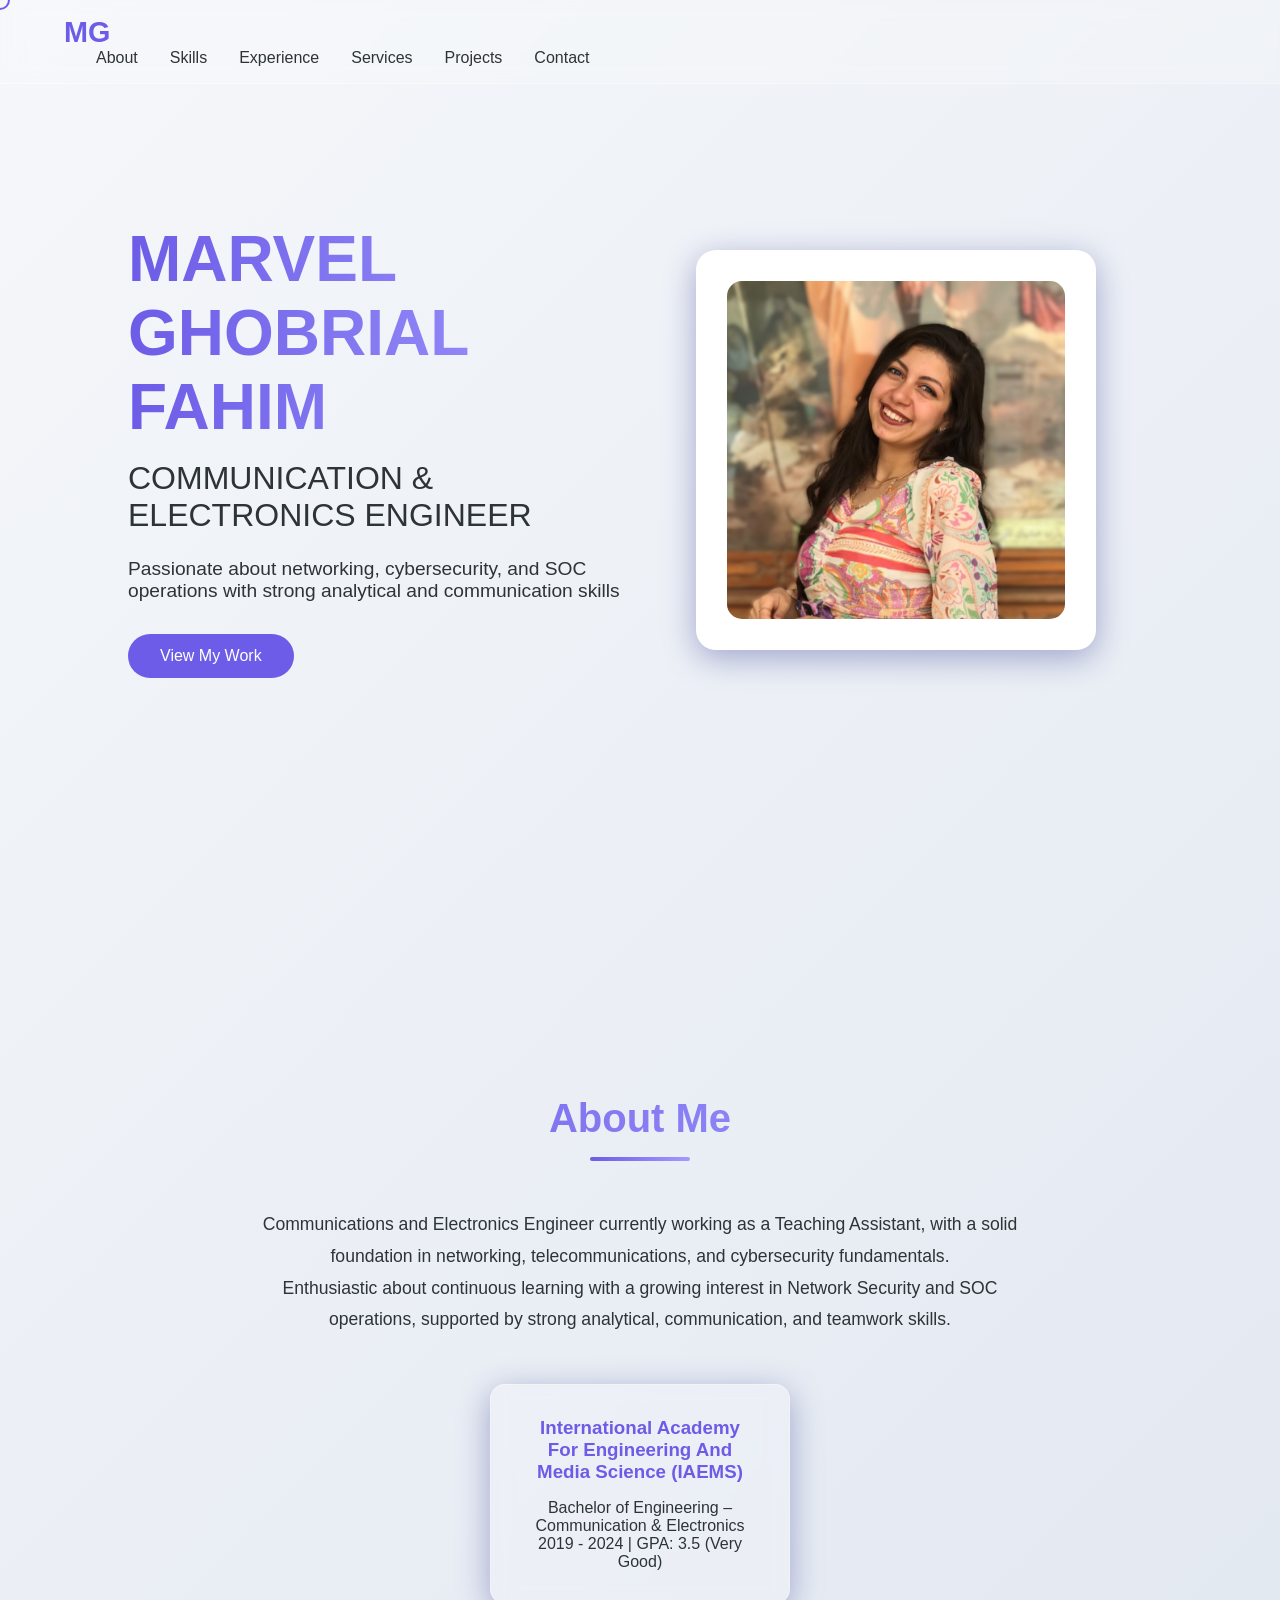
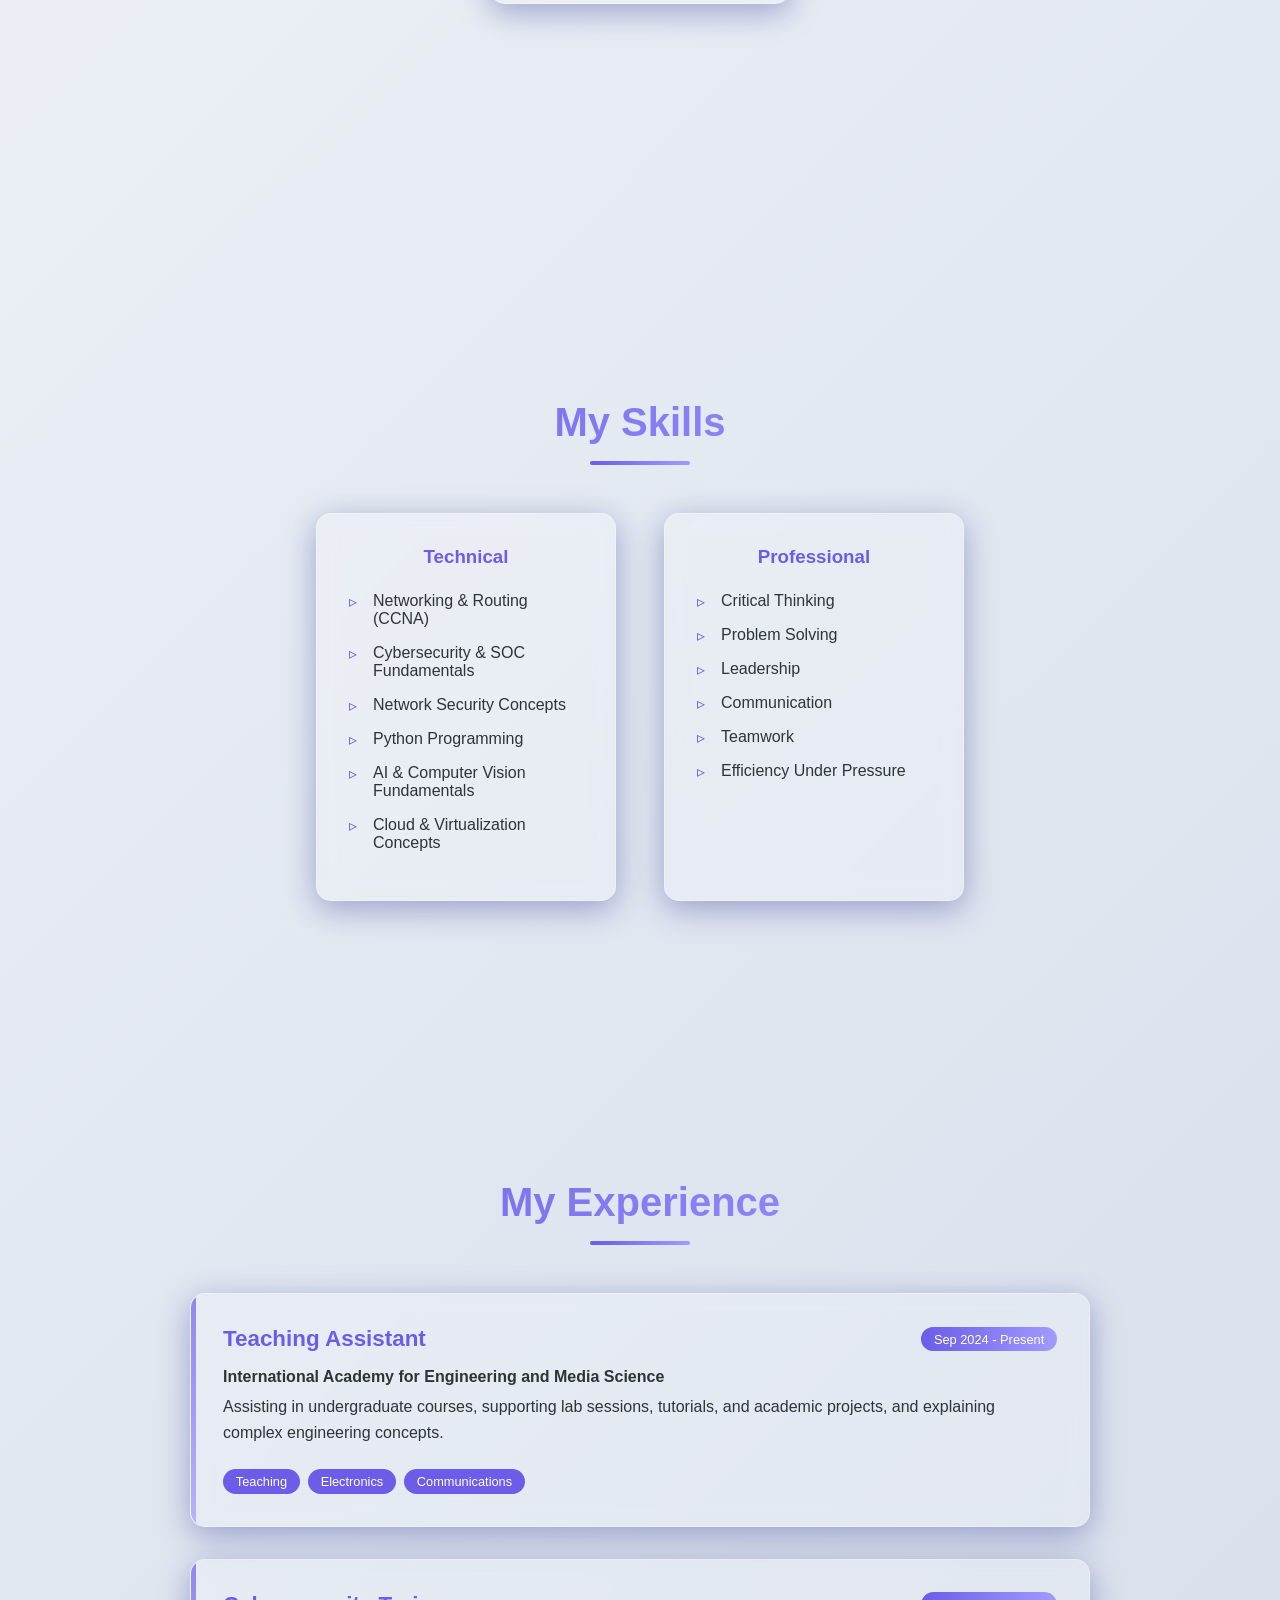
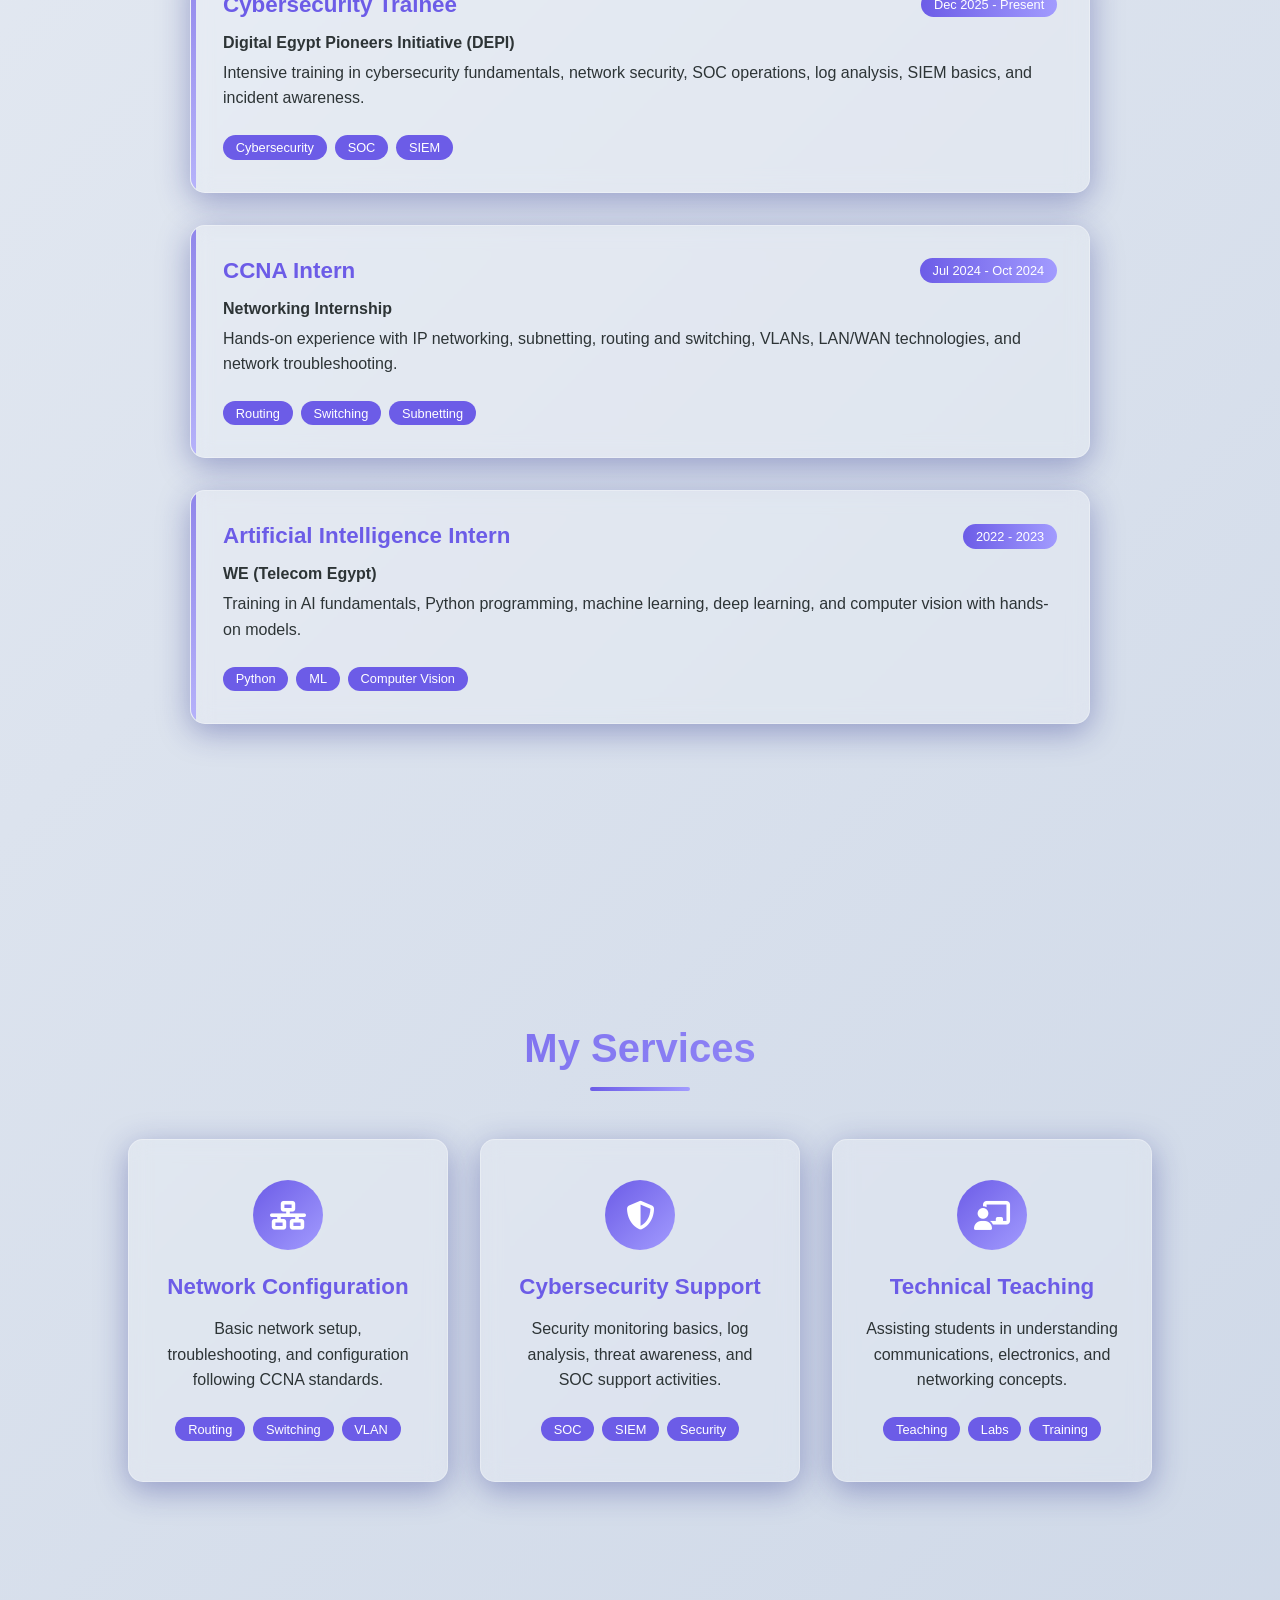
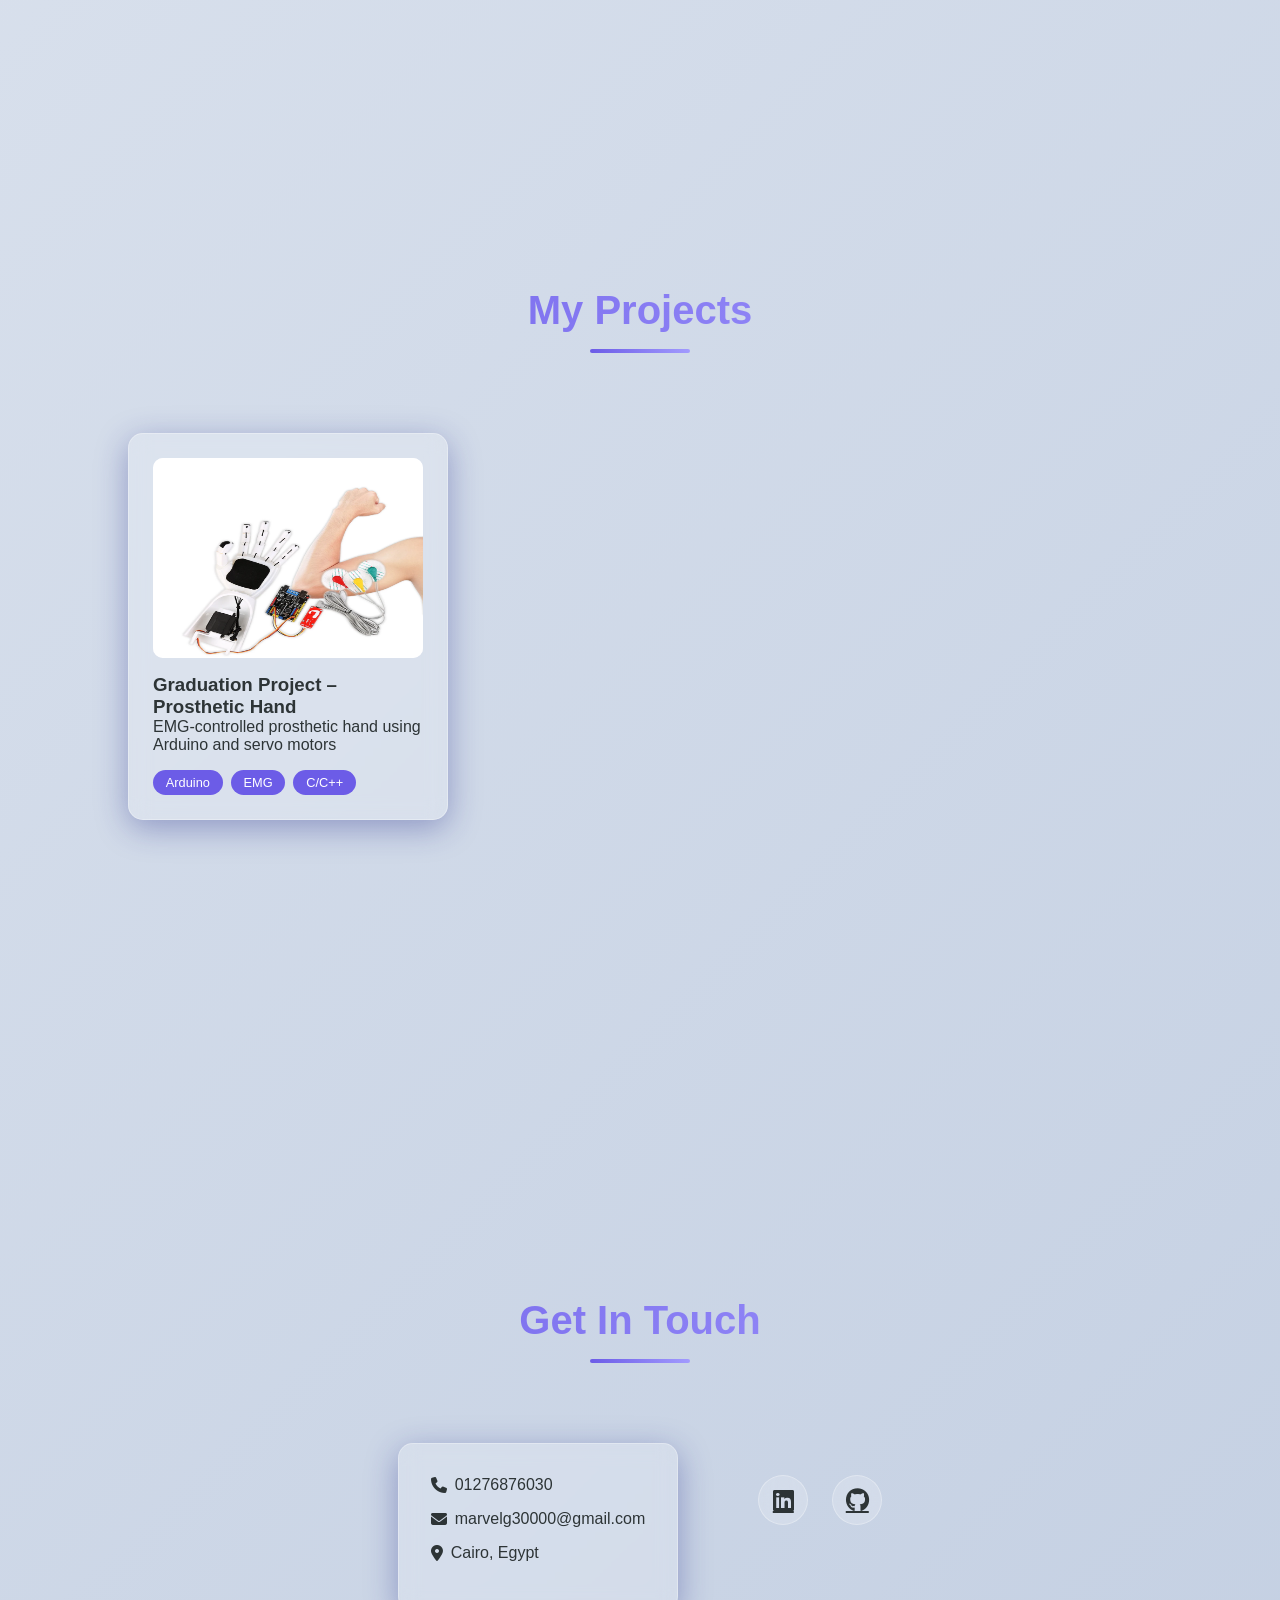
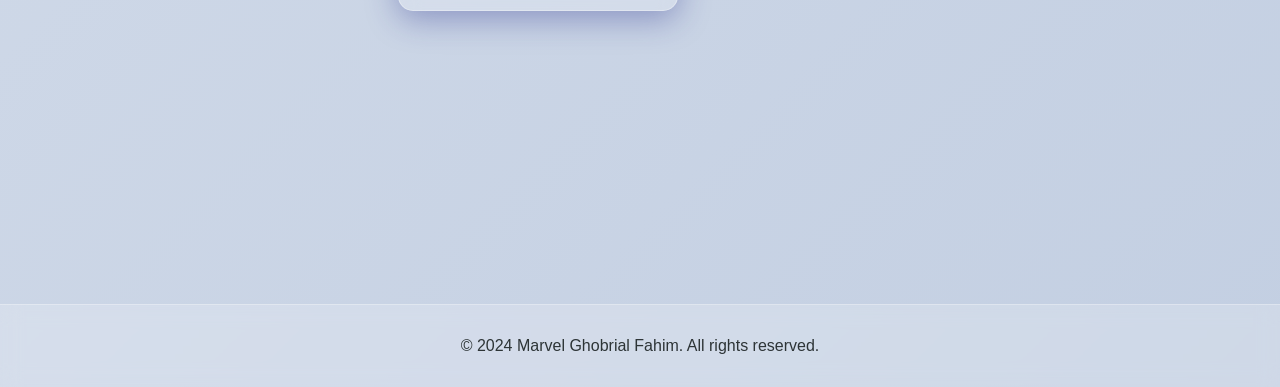
<file: index.html>
<!DOCTYPE html>
<html lang="en">
<head>
    <meta charset="UTF-8">
    <meta name="viewport" content="width=device-width, initial-scale=1.0">
    <title>Marvel Ghobrial Fahim | Communication & Electronics Engineer</title>
    <link rel="stylesheet" href="https://cdnjs.cloudflare.com/ajax/libs/font-awesome/6.4.0/css/all.min.css">
    <link rel="stylesheet" href="styles.css">
</head>
<body>
    <div class="cursor"></div>
    
    <header>
        <nav>
            <div class="logo">MG</div>
            <ul class="nav-links">
                <li><a href="#about">About</a></li>
                <li><a href="#skills">Skills</a></li>
                <li><a href="#experience">Experience</a></li>
                <li><a href="#services">Services</a></li>
                <li><a href="#projects">Projects</a></li>
                <li><a href="#contact">Contact</a></li>
            </ul>
            <div class="burger">
                <div class="line1"></div>
                <div class="line2"></div>
                <div class="line3"></div>
            </div>
        </nav>
    </header>

    <main>
        <section class="hero">
            <div class="hero-content">
                <h1 class="hero-title">MARVEL GHOBRIAL FAHIM</h1>
                <h2 class="hero-subtitle">COMMUNICATION & ELECTRONICS ENGINEER</h2>
                <p class="hero-text">
                    Passionate about networking, cybersecurity, and SOC operations with strong analytical and communication skills
                </p>
                <a href="#projects" class="cta-button">View My Work</a>
            </div>
            <div class="hero-image">
                <div class="image-placeholder">
                    <img src="marvel_photo.jpeg" alt="Marvel Ghobrial Fahim" class="profile-photo">
                </div>
            </div>
        </section>

        <section id="about" class="section about">
            <div class="section-header">
                <h2 class="section-title">About Me</h2>
                <div class="section-line"></div>
            </div>
            <div class="about-content">
                <p>
                    Communications and Electronics Engineer currently working as a Teaching Assistant, with a solid foundation
                    in networking, telecommunications, and cybersecurity fundamentals.
                </p>
                <p>
                    Enthusiastic about continuous learning with a growing interest in Network Security and SOC operations,
                    supported by strong analytical, communication, and teamwork skills.
                </p>
            </div>
            <div class="education">
                <div class="education-card">
                    <h3>International Academy For Engineering And Media Science (IAEMS)</h3>
                    <p>Bachelor of Engineering – Communication & Electronics</p>
                    <p>2019 - 2024 | GPA: 3.5 (Very Good)</p>
                </div>
            </div>
        </section>

        <section id="skills" class="section skills">
            <div class="section-header">
                <h2 class="section-title">My Skills</h2>
                <div class="section-line"></div>
            </div>
            <div class="skills-container">
                <div class="skill-category">
                    <h3>Technical</h3>
                    <ul>
                        <li>Networking & Routing (CCNA)</li>
                        <li>Cybersecurity & SOC Fundamentals</li>
                        <li>Network Security Concepts</li>
                        <li>Python Programming</li>
                        <li>AI & Computer Vision Fundamentals</li>
                        <li>Cloud & Virtualization Concepts</li>
                    </ul>
                </div>
                <div class="skill-category">
                    <h3>Professional</h3>
                    <ul>
                        <li>Critical Thinking</li>
                        <li>Problem Solving</li>
                        <li>Leadership</li>
                        <li>Communication</li>
                        <li>Teamwork</li>
                        <li>Efficiency Under Pressure</li>
                    </ul>
                </div>
            </div>
        </section>

        <section id="experience" class="section experience">
            <div class="section-header">
                <h2 class="section-title">My Experience</h2>
                <div class="section-line"></div>
            </div>
            <div class="experience-container">

                <div class="experience-card">
                    <div class="experience-header">
                        <h3>Teaching Assistant</h3>
                        <span class="experience-date">Sep 2024 - Present</span>
                    </div>
                    <p class="experience-company">International Academy for Engineering and Media Science</p>
                    <p class="experience-description">
                        Assisting in undergraduate courses, supporting lab sessions, tutorials, and academic projects,
                        and explaining complex engineering concepts.
                    </p>
                    <div class="experience-tech">
                        <span>Teaching</span>
                        <span>Electronics</span>
                        <span>Communications</span>
                    </div>
                </div>

                <div class="experience-card">
                    <div class="experience-header">
                        <h3>Cybersecurity Trainee</h3>
                        <span class="experience-date">Dec 2025 - Present</span>
                    </div>
                    <p class="experience-company">Digital Egypt Pioneers Initiative (DEPI)</p>
                    <p class="experience-description">
                        Intensive training in cybersecurity fundamentals, network security, SOC operations,
                        log analysis, SIEM basics, and incident awareness.
                    </p>
                    <div class="experience-tech">
                        <span>Cybersecurity</span>
                        <span>SOC</span>
                        <span>SIEM</span>
                    </div>
                </div>

                <div class="experience-card">
                    <div class="experience-header">
                        <h3>CCNA Intern</h3>
                        <span class="experience-date">Jul 2024 - Oct 2024</span>
                    </div>
                    <p class="experience-company">Networking Internship</p>
                    <p class="experience-description">
                        Hands-on experience with IP networking, subnetting, routing and switching,
                        VLANs, LAN/WAN technologies, and network troubleshooting.
                    </p>
                    <div class="experience-tech">
                        <span>Routing</span>
                        <span>Switching</span>
                        <span>Subnetting</span>
                    </div>
                </div>

                <div class="experience-card">
                    <div class="experience-header">
                        <h3>Artificial Intelligence Intern</h3>
                        <span class="experience-date">2022 - 2023</span>
                    </div>
                    <p class="experience-company">WE (Telecom Egypt)</p>
                    <p class="experience-description">
                        Training in AI fundamentals, Python programming, machine learning,
                        deep learning, and computer vision with hands-on models.
                    </p>
                    <div class="experience-tech">
                        <span>Python</span>
                        <span>ML</span>
                        <span>Computer Vision</span>
                    </div>
                </div>

            </div>
        </section>

        <section id="services" class="section services">
            <div class="section-header">
                <h2 class="section-title">My Services</h2>
                <div class="section-line"></div>
            </div>
            <div class="services-container">
                <div class="service-card">
                    <div class="service-icon">
                        <i class="fas fa-network-wired"></i>
                    </div>
                    <h3>Network Configuration</h3>
                    <p>Basic network setup, troubleshooting, and configuration following CCNA standards.</p>
                    <div class="service-tech">
                        <span>Routing</span>
                        <span>Switching</span>
                        <span>VLAN</span>
                    </div>
                </div>

                <div class="service-card">
                    <div class="service-icon">
                        <i class="fas fa-shield-alt"></i>
                    </div>
                    <h3>Cybersecurity Support</h3>
                    <p>Security monitoring basics, log analysis, threat awareness, and SOC support activities.</p>
                    <div class="service-tech">
                        <span>SOC</span>
                        <span>SIEM</span>
                        <span>Security</span>
                    </div>
                </div>

                <div class="service-card">
                    <div class="service-icon">
                        <i class="fas fa-chalkboard-teacher"></i>
                    </div>
                    <h3>Technical Teaching</h3>
                    <p>Assisting students in understanding communications, electronics, and networking concepts.</p>
                    <div class="service-tech">
                        <span>Teaching</span>
                        <span>Labs</span>
                        <span>Training</span>
                    </div>
                </div>
            </div>
        </section>

        <section id="projects" class="section projects">
            <div class="section-header">
                <h2 class="section-title">My Projects</h2>
                <div class="section-line"></div>
            </div>
            <div class="projects-grid">
                <div class="project-card">
                    <div class="project-image">
                        <img src="EMG.JPG.webp" class="project-image">
                    </div>
                    <h3>Graduation Project – Prosthetic Hand</h3>
                    <p>EMG-controlled prosthetic hand using Arduino and servo motors</p>
                    <div class="project-tech">
                        <span>Arduino</span>
                        <span>EMG</span>
                        <span>C/C++</span>
                    </div>
                </div>
            </div>
        </section>

        <section id="contact" class="section contact">
            <div class="section-header">
                <h2 class="section-title">Get In Touch</h2>
                <div class="section-line"></div>
            </div>
            <div class="contact-content">
                <div class="contact-info">
                    <p><i class="fas fa-phone"></i> 01276876030</p>
                    <p><i class="fas fa-envelope"></i> marvelg30000@gmail.com</p>
                    <p><i class="fas fa-map-marker-alt"></i> Cairo, Egypt</p>
                </div>
                <div class="social-links">
                    <a href="https://www.linkedin.com/in/marvel-ghobrial-fahim" target="_blank"><i class="fab fa-linkedin"></i></a>
                    <a href="https://github.com/marvelg30000-ux"><i class="fab fa-github"></i></a>
                </div>
            </div>
        </section>
    </main>

    <footer>
        <p>&copy; 2024 Marvel Ghobrial Fahim. All rights reserved.</p>
    </footer>

    <script src="script.js"></script>
</body>
</html>
</file>
<file: styles.css>
/* Base Styles */
:root {
    --primary: #6c5ce7;
    --secondary: #a29bfe;
    --dark: #2d3436;
    --light: #f5f6fa;
    --glass: rgba(255, 255, 255, 0.2);
    --glass-border: rgba(255, 255, 255, 0.3);
    --shadow: 0 8px 32px rgba(31, 38, 135, 0.37);
}

* {
    margin: 0;
    padding: 0;
    box-sizing: border-box;
    font-family: 'Poppins', sans-serif;
}

body {
    background: linear-gradient(135deg, #f5f7fa 0%, #c3cfe2 100%);
    color: var(--dark);
    overflow-x: hidden;
}

/* Cursor */
.cursor {
    width: 20px;
    height: 20px;
    border: 2px solid var(--primary);
    border-radius: 50%;
    position: fixed;
    transform: translate(-50%, -50%);
    pointer-events: none;
    z-index: 999;
    transition: all 0.1s ease;
    transition-property: transform, background;
    transform-origin: 100% 100%;
}

.cursor.hovered {
    transform: translate(-50%, -50%) scale(1.5);
    background: var(--primary);
    opacity: 0.5;
}

/* Navigation */
header {
    position: fixed;
    top: 0;
    left: 0;
    width: 100%;
    padding: 1rem 5%;
    display: flex;
    justify-content: space-between;
    align-items: center;
    z-index: 100;
    backdrop-filter: blur(10px);
    background: var(--glass);
    border-bottom: 1px solid var(--glass-border);
}

.logo {
    font-size: 1.8rem;
    font-weight: 700;
    color: var(--primary);
}

.nav-links {
    display: flex;
    list-style: none;
}

.nav-links li {
    margin-left: 2rem;
}

.nav-links a {
    color: var(--dark);
    text-decoration: none;
    font-weight: 500;
    transition: color 0.3s;
    position: relative;
}

.nav-links a:hover {
    color: var(--primary);
}

.nav-links a::after {
    content: '';
    position: absolute;
    width: 0;
    height: 2px;
    bottom: -5px;
    left: 0;
    background-color: var(--primary);
    transition: width 0.3s;
}

.nav-links a:hover::after {
    width: 100%;
}

.burger {
    display: none;
    cursor: pointer;
}

.burger div {
    width: 25px;
    height: 3px;
    background: var(--dark);
    margin: 5px;
    transition: all 0.3s ease;
}

/* Hero Section */
.hero {
    min-height: 100vh;
    display: flex;
    align-items: center;
    padding: 0 10%;
    position: relative;
    overflow: hidden;
}

.hero-content {
    flex: 1;
    z-index: 1;
}

.hero-title {
    font-size: 4rem;
    font-weight: 700;
    margin-bottom: 1rem;
    background: linear-gradient(to right, var(--primary), var(--secondary));
    -webkit-background-clip: text;
    -webkit-text-fill-color: transparent;
    opacity: 0;
    transform: translateY(20px);
    animation: fadeInUp 1s 0.5s forwards;
}

.hero-subtitle {
    font-size: 2rem;
    font-weight: 400;
    margin-bottom: 1.5rem;
    opacity: 0;
    transform: translateY(20px);
    animation: fadeInUp 1s 0.7s forwards;
}

.hero-text {
    font-size: 1.2rem;
    margin-bottom: 2rem;
    max-width: 600px;
    opacity: 0;
    transform: translateY(20px);
    animation: fadeInUp 1s 0.9s forwards;
}

.cta-button {
    display: inline-block;
    padding: 0.8rem 2rem;
    background: var(--primary);
    color: white;
    border-radius: 50px;
    text-decoration: none;
    font-weight: 500;
    transition: all 0.3s;
    opacity: 0;
    transform: translateY(20px);
    animation: fadeInUp 1s 1.1s forwards;
}

.cta-button:hover {
    transform: translateY(-3px);
    box-shadow: 0 10px 20px rgba(108, 92, 231, 0.3);
}

.hero-image {
    flex: 1;
    display: flex;
    justify-content: center;
    align-items: center;
    z-index: 1;
}

.image-placeholder {
    width: 400px;
    height: 400px;
    background: white;          /* white frame */
    border-radius: 20px;
    backdrop-filter: blur(10px);
    border: 1px solid var(--glass-border);
    box-shadow: var(--shadow);
    animation: float 6s ease-in-out infinite;

    display: flex;              /* centers the photo */
    justify-content: center;
    align-items: center;
    overflow: hidden;
}

.profile-photo {
    width: 85%;                 /* make photo smaller */
    height: 85%;
    object-fit: cover;          /* still keeps photo square */
    border-radius: 15px;        /* optional: rounded corners for photo */
}



/* Sections */
.section {
    padding: 5rem 10%;
    min-height: 100vh;
    display: flex;
    flex-direction: column;
    justify-content: center;
}

.section-header {
    margin-bottom: 3rem;
    text-align: center;
}

.section-title {
    font-size: 2.5rem;
    font-weight: 700;
    margin-bottom: 1rem;
    background: linear-gradient(to right, var(--primary), var(--secondary));
    -webkit-background-clip: text;
    -webkit-text-fill-color: transparent;
}

.section-line {
    width: 100px;
    height: 4px;
    background: linear-gradient(to right, var(--primary), var(--secondary));
    margin: 0 auto;
    border-radius: 2px;
}

/* About Section */
.about-content {
    max-width: 800px;
    margin: 0 auto 3rem;
    text-align: center;
    font-size: 1.1rem;
    line-height: 1.8;
}

.education {
    display: flex;
    justify-content: center;
    gap: 2rem;
    flex-wrap: wrap;
}

.education-card {
    background: var(--glass);
    backdrop-filter: blur(10px);
    border: 1px solid var(--glass-border);
    border-radius: 15px;
    padding: 2rem;
    width: 300px;
    text-align: center;
    box-shadow: var(--shadow);
    transition: transform 0.3s;
}

.education-card:hover {
    transform: translateY(-10px);
}

.education-card h3 {
    margin-bottom: 1rem;
    color: var(--primary);
}

/* Skills Section */
.skills-container {
    display: flex;
    justify-content: center;
    gap: 3rem;
    flex-wrap: wrap;
}

.skill-category {
    background: var(--glass);
    backdrop-filter: blur(10px);
    border: 1px solid var(--glass-border);
    border-radius: 15px;
    padding: 2rem;
    width: 300px;
    box-shadow: var(--shadow);
    transition: transform 0.3s;
}

.skill-category:hover {
    transform: translateY(-10px);
}

.skill-category h3 {
    color: var(--primary);
    margin-bottom: 1.5rem;
    text-align: center;
}

.skill-category ul {
    list-style: none;
}

.skill-category li {
    margin-bottom: 1rem;
    position: relative;
    padding-left: 1.5rem;
}

.skill-category li::before {
    content: '▹';
    position: absolute;
    left: 0;
    color: var(--primary);
}

/* Experience Section */
.experience-container {
    display: flex;
    flex-direction: column;
    gap: 2rem;
    max-width: 900px;
    margin: 0 auto;
}

.experience-card {
    background: var(--glass);
    backdrop-filter: blur(10px);
    border: 1px solid var(--glass-border);
    border-radius: 15px;
    padding: 2rem;
    box-shadow: var(--shadow);
    transition: all 0.3s;
    position: relative;
    overflow: hidden;
}

.experience-card:hover {
    transform: translateY(-5px);
    box-shadow: 0 15px 30px rgba(31, 38, 135, 0.3);
}

.experience-card::before {
    content: '';
    position: absolute;
    top: 0;
    left: 0;
    width: 5px;
    height: 100%;
    background: linear-gradient(to bottom, var(--primary), var(--secondary));
    opacity: 0.7;
}

.experience-header {
    display: flex;
    justify-content: space-between;
    align-items: center;
    margin-bottom: 1rem;
}

.experience-header h3 {
    color: var(--primary);
    font-size: 1.4rem;
}

.experience-date {
    background: linear-gradient(to right, var(--primary), var(--secondary));
    color: white;
    padding: 0.3rem 0.8rem;
    border-radius: 20px;
    font-size: 0.8rem;
    font-weight: 500;
}

.experience-company {
    font-weight: 600;
    color: var(--dark);
    margin-bottom: 0.5rem;
}

.experience-description {
    margin-bottom: 1.5rem;
    line-height: 1.6;
}

.experience-tech {
    display: flex;
    gap: 0.5rem;
    flex-wrap: wrap;
}

.experience-tech span {
    background: var(--primary);
    color: white;
    padding: 0.3rem 0.8rem;
    border-radius: 20px;
    font-size: 0.8rem;
}

/* Responsive Design for Experience Section */
@media screen and (max-width: 768px) {
    .experience-header {
        flex-direction: column;
        align-items: flex-start;
        gap: 0.5rem;
    }
    
    .experience-card {
        padding: 1.5rem;
    }
}

/* Services Section */
.services-container {
    display: grid;
    grid-template-columns: repeat(auto-fit, minmax(300px, 1fr));
    gap: 2rem;
    max-width: 1200px;
    margin: 0 auto;
}

.service-card {
    background: var(--glass);
    backdrop-filter: blur(10px);
    border: 1px solid var(--glass-border);
    border-radius: 15px;
    padding: 2.5rem 2rem;
    box-shadow: var(--shadow);
    transition: all 0.3s;
    text-align: center;
    display: flex;
    flex-direction: column;
    align-items: center;
}

.service-card:hover {
    transform: translateY(-10px);
    box-shadow: 0 15px 30px rgba(31, 38, 135, 0.3);
}

.service-icon {
    width: 70px;
    height: 70px;
    background: linear-gradient(135deg, var(--primary), var(--secondary));
    border-radius: 50%;
    display: flex;
    justify-content: center;
    align-items: center;
    margin-bottom: 1.5rem;
    font-size: 1.8rem;
    color: white;
}

.service-card h3 {
    color: var(--primary);
    font-size: 1.4rem;
    margin-bottom: 1rem;
}

.service-card p {
    margin-bottom: 1.5rem;
    line-height: 1.6;
    flex-grow: 1;
}

.service-tech {
    display: flex;
    gap: 0.5rem;
    flex-wrap: wrap;
    justify-content: center;
}

.service-tech span {
    background: var(--primary);
    color: white;
    padding: 0.3rem 0.8rem;
    border-radius: 20px;
    font-size: 0.8rem;
}

/* Responsive Design for Services Section */
@media screen and (max-width: 768px) {
    .services-container {
        grid-template-columns: 1fr;
    }
    
    .service-card {
        padding: 2rem 1.5rem;
    }
}

/* Projects Section */
.projects-grid {
    display: grid;
    grid-template-columns: repeat(auto-fill, minmax(300px, 1fr));
    gap: 2rem;
    margin-top: 2rem;
}

.project-card {
    background: var(--glass);
    backdrop-filter: blur(10px);
    border: 1px solid var(--glass-border);
    border-radius: 15px;
    padding: 1.5rem;
    box-shadow: var(--shadow);
    transition: all 0.3s;
}

.project-card:hover {
    transform: translateY(-10px);
    box-shadow: 0 15px 30px rgba(31, 38, 135, 0.5);
}

.project-image {
    width: 100%;
    height: 200px;
    background: var(--light);
    border-radius: 10px;
    margin-bottom: 1rem;
}

.project-tech {
    display: flex;
    gap: 0.5rem;
    flex-wrap: wrap;
    margin-top: 1rem;
}

.project-tech span {
    background: var(--primary);
    color: white;
    padding: 0.3rem 0.8rem;
    border-radius: 20px;
    font-size: 0.8rem;
}

/* Contact Section */
.contact-content {
    display: flex;
    justify-content: center;
    gap: 5rem;
    flex-wrap: wrap;
    margin-top: 2rem;
}

.contact-info {
    background: var(--glass);
    backdrop-filter: blur(10px);
    border: 1px solid var(--glass-border);
    border-radius: 15px;
    padding: 2rem;
    box-shadow: var(--shadow);
}

.contact-info p {
    margin-bottom: 1rem;
    display: flex;
    align-items: center;
    gap: 0.5rem;
}

.social-links {
    display: flex;
    gap: 1.5rem;
    justify-content: center;
    margin-top: 2rem;
}

.social-links a {
    display: flex;
    justify-content: center;
    align-items: center;
    width: 50px;
    height: 50px;
    background: var(--glass);
    backdrop-filter: blur(10px);
    border: 1px solid var(--glass-border);
    border-radius: 50%;
    color: var(--dark);
    font-size: 1.5rem;
    transition: all 0.3s;
}

.social-links a:hover {
    background: var(--primary);
    color: white;
    transform: translateY(-5px);
}

/* Footer */
footer {
    text-align: center;
    padding: 2rem;
    background: var(--glass);
    backdrop-filter: blur(10px);
    border-top: 1px solid var(--glass-border);
}

/* Animations */
@keyframes fadeInUp {
    from {
        opacity: 0;
        transform: translateY(20px);
    }
    to {
        opacity: 1;
        transform: translateY(0);
    }
}

@keyframes float {
    0% {
        transform: translateY(0px);
    }
    50% {
        transform: translateY(-20px);
    }
    100% {
        transform: translateY(0px);
    }
}

/* Responsive Design */
@media screen and (max-width: 1024px) {
    .hero {
        flex-direction: column;
        text-align: center;
        padding-top: 10rem;
    }

    .hero-content {
        margin-bottom: 3rem;
    }

    .hero-title {
        font-size: 3rem;
    }

    .hero-subtitle {
        font-size: 1.5rem;
    }
}

@media screen and (max-width: 768px) {
    .nav-links {
        position: absolute;
        right: 0;
        top: 80px;
        background: var(--glass);
        backdrop-filter: blur(10px);
        border: 1px solid var(--glass-border);
        border-radius: 0 0 0 20px;
        width: 50%;
        height: calc(100vh - 80px);
        flex-direction: column;
        align-items: center;
        justify-content: space-evenly;
        transform: translateX(100%);
        transition: transform 0.5s ease-in;
    }

    .nav-links li {
        margin-left: 0;
        opacity: 0;
    }

    .burger {
        display: block;
    }

    .hero-title {
        font-size: 2.5rem;
    }

    .hero-subtitle {
        font-size: 1.2rem;
    }

    .section {
        padding: 5rem 5%;
    }
}

.nav-active {
    transform: translateX(0%);
}

@keyframes navLinkFade {
    from {
        opacity: 0;
        transform: translateX(50px);
    }
    to {
        opacity: 1;
        transform: translateX(0px);
    }
}

.toggle .line1 {
    transform: rotate(-45deg) translate(-5px, 6px);
}
.toggle .line2 {
    opacity: 0;
}
.toggle .line3 {
    transform: rotate(45deg) translate(-5px, -6px);
}
</file>
